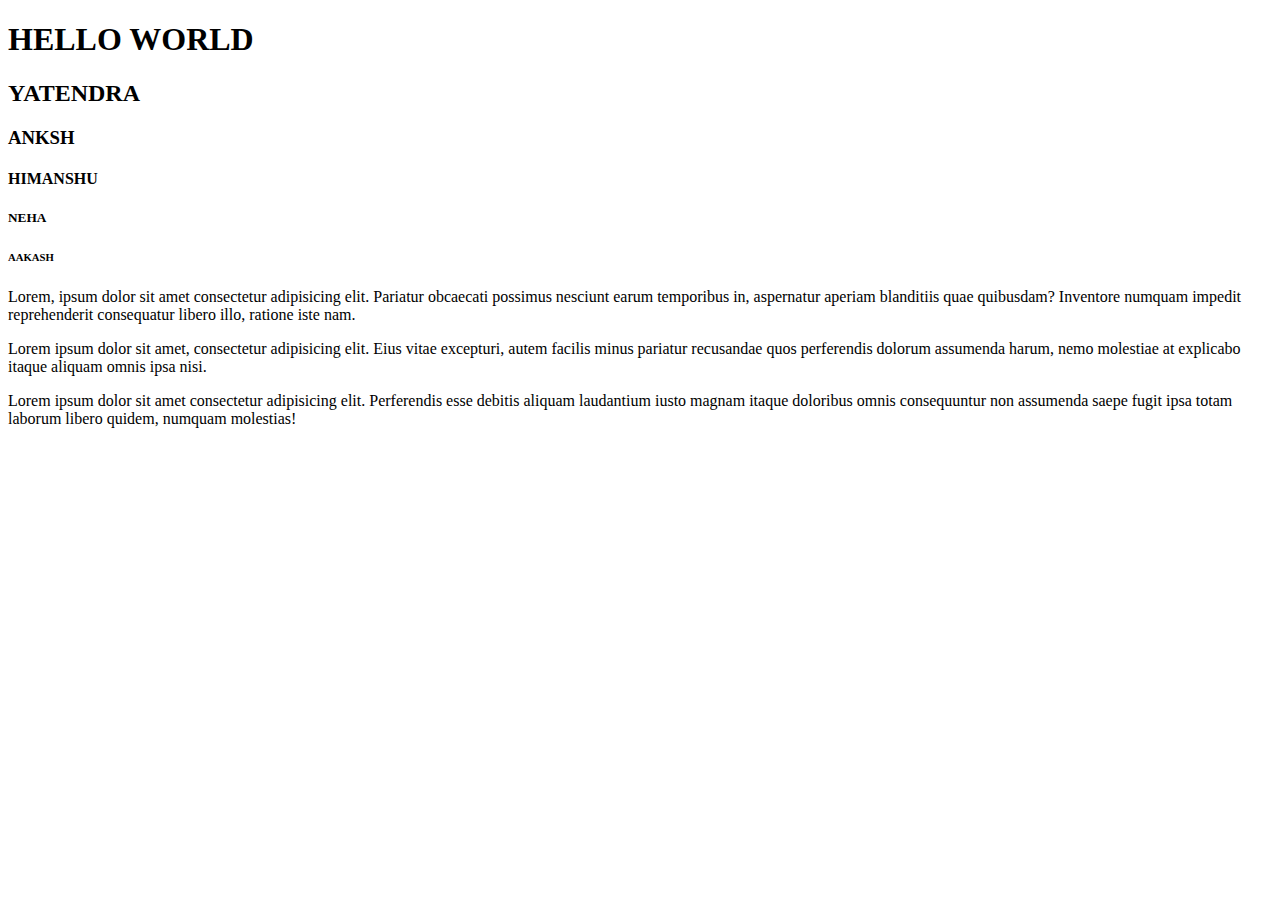
<file: index.html>
<!DOCTYPE html>
<html>
      <head>
          <title> My first Website!</title>
      </head>
      <body>
              <H1> HELLO WORLD </H1>
              <H2>YATENDRA</H2>
              <H3>ANKSH</H3>
              <H4>HIMANSHU</H4>
              <H5>NEHA</H5>
              <H6>AAKASH</H6>

  <p>Lorem, ipsum dolor sit amet consectetur adipisicing elit. Pariatur obcaecati possimus nesciunt earum temporibus in, aspernatur aperiam blanditiis quae quibusdam? Inventore numquam impedit reprehenderit consequatur libero illo, ratione iste nam.</p>
   <P>Lorem ipsum dolor sit amet, consectetur adipisicing elit. Eius vitae excepturi, autem facilis minus pariatur recusandae quos perferendis dolorum assumenda harum, nemo molestiae at explicabo itaque aliquam omnis ipsa nisi.</P>
    <p>Lorem ipsum dolor sit amet consectetur adipisicing elit. Perferendis esse debitis aliquam laudantium iusto magnam itaque doloribus omnis consequuntur non assumenda saepe fugit ipsa totam laborum libero quidem, numquam molestias!</p>



</body>


</html>
</file>
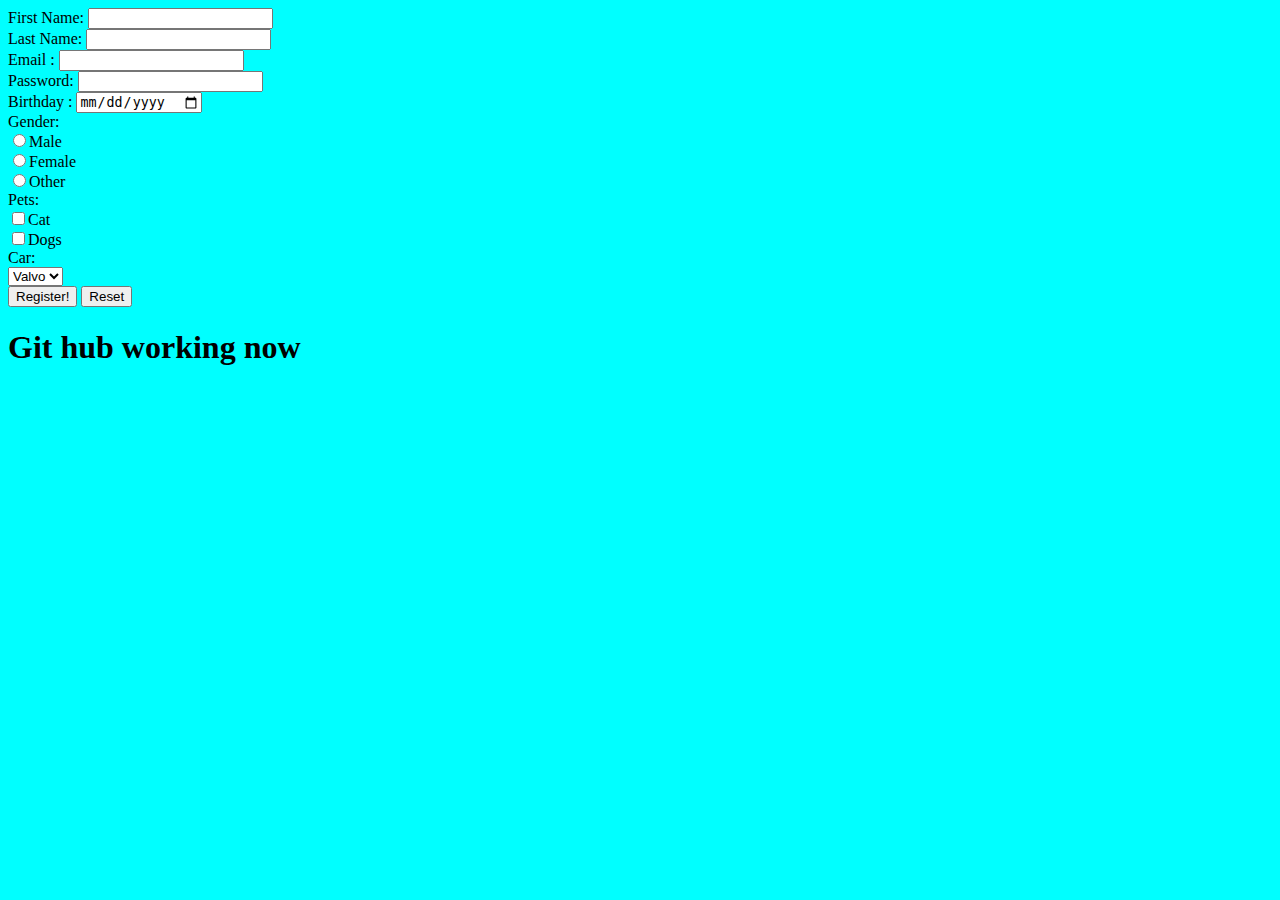
<file: hello word.html>
<!DOCTYPE html>
<html>
    <head>
    <title>Hello Words forms </title>
           
            </head>
     <body style="background-color: aqua;">
<form method="GET">  
                  
      First Name: <input  type="text" name="First Name"><br>
      Last Name: <input type="text" name="Last Name"><br>
      Email : <input type="email"  required name="Email"><br>
      Password: <input type="password" required name="Password"><br>
      Birthday : <input type="date" name="Birthday"><br>
Gender:<br>  
      <input type="radio" name="Gender" value="Male" >Male<br>
      <input type="radio" name="Gender"  value="Female">Female<br>
      <input type="radio" name="Gender" value="Other">Other<br>
Pets:<br>
      <input type="checkbox" name="cat">Cat<br> 
      <input type="checkbox" name="dog">Dogs<br> 
Car:<br>
      <select name="Car">
        <option value="volvo" name="Valvo">Valvo</option>
        <option value="Audi" name="Audi">audi</option>
      </select><br>
      <input type="submit" value="Register!">
      <input type="reset">
    </form>   
    

    <h1>Git hub working now</h1>

</body>
</html>
</file>
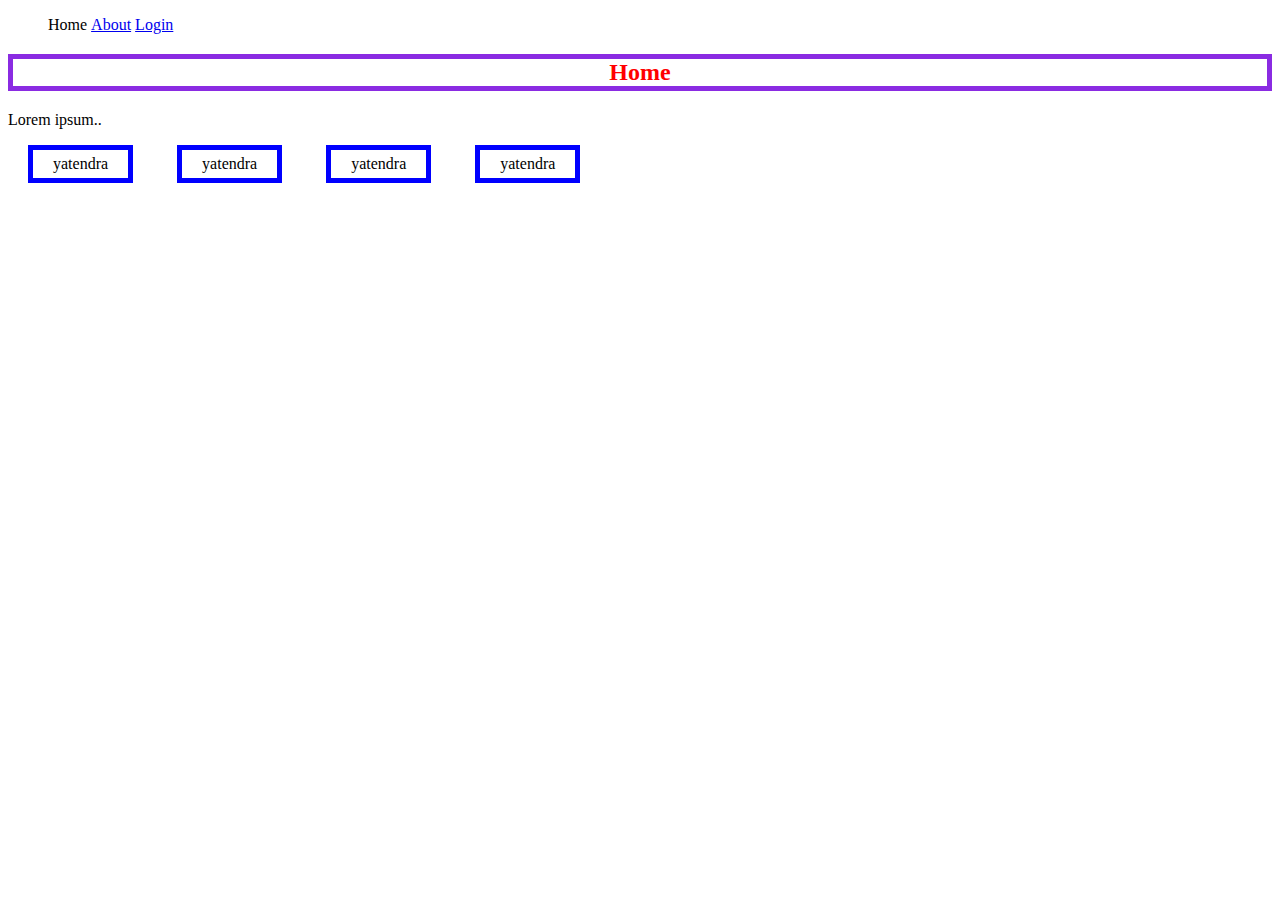
<file: home.html>
<!DOCTYPE html>
<html >
<head>
    
    <title>Home Page</title>
    <link rel="stylesheet" type="text/css" href="style.css">
</head>
<body>
    <header>
        <nav>
        <ul>
             <li>Home</li>
             <li><a href="about.html">About</a></li>
             <li><a href="login.html">Login</a></li>
        </ul>   
        </nav>
          </header>

          <section>
    
            <h2>Home </h2>
            <p>Lorem ipsum..</p>
            <div class="boxmodel">yatendra</div>
            <div class="boxmodel">yatendra</div>
            <div class="boxmodel">yatendra</div>
            <div class="boxmodel">yatendra</div>
     
     </section>
            
</body>
</html>
</file>
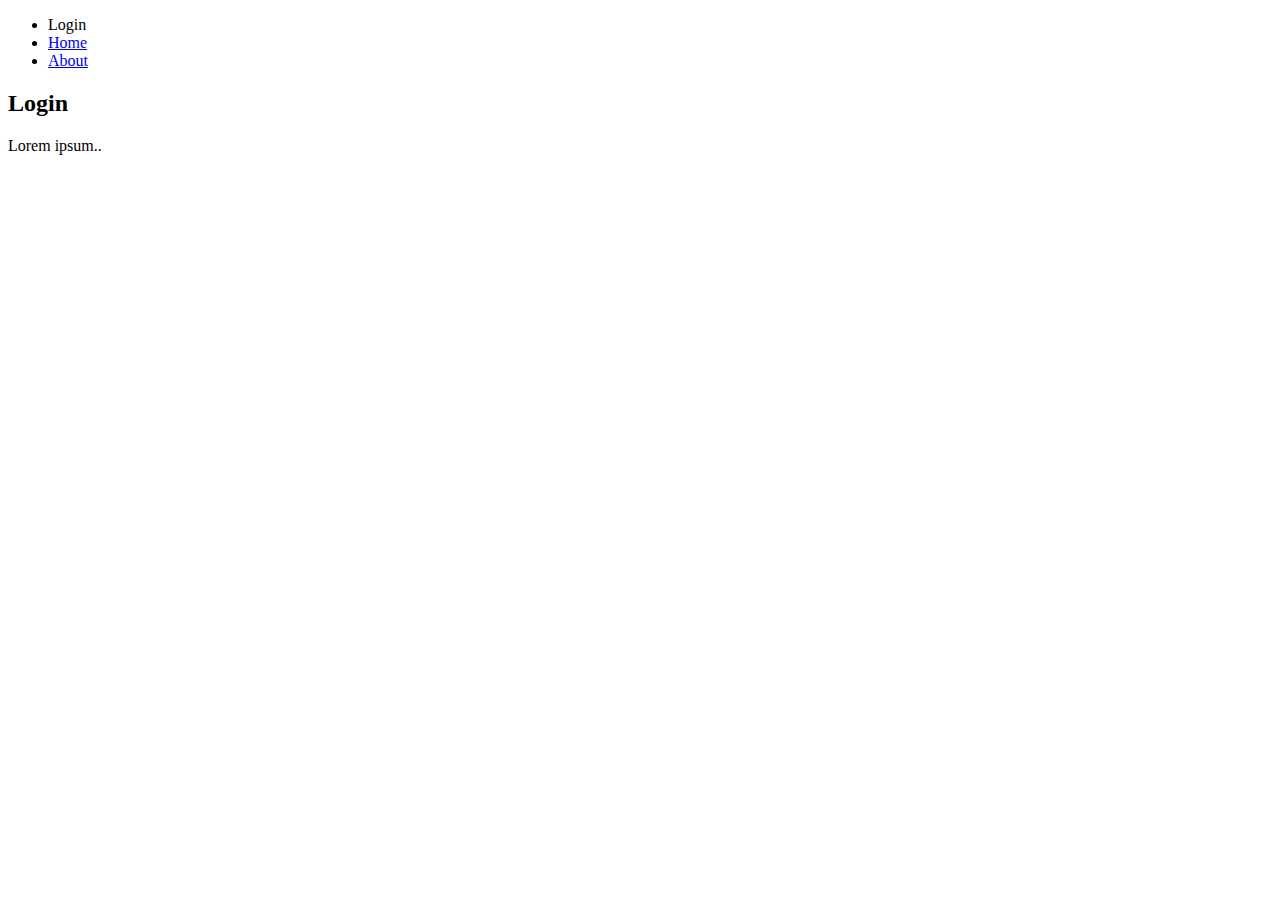
<file: login.html>
<!DOCTYPE html>
<html lang="en">
<head>
   
    <title>login Page</title>
    <!-- <link rel="stylesheet" type="text/css" href="style.css"> -->
</head>
<body>
    <header>
        <nav>
        <ul>
             <li>Login</li>
             <li><a href="home.html" >Home</a></li>
             <li> <a href="about.html">About</a></li>
        </ul>   
        
</nav>
</header> 
<section>
    
       <h2>Login</h2>
       <p>Lorem ipsum..</p>

</section>         

</body>
</html>
</file>
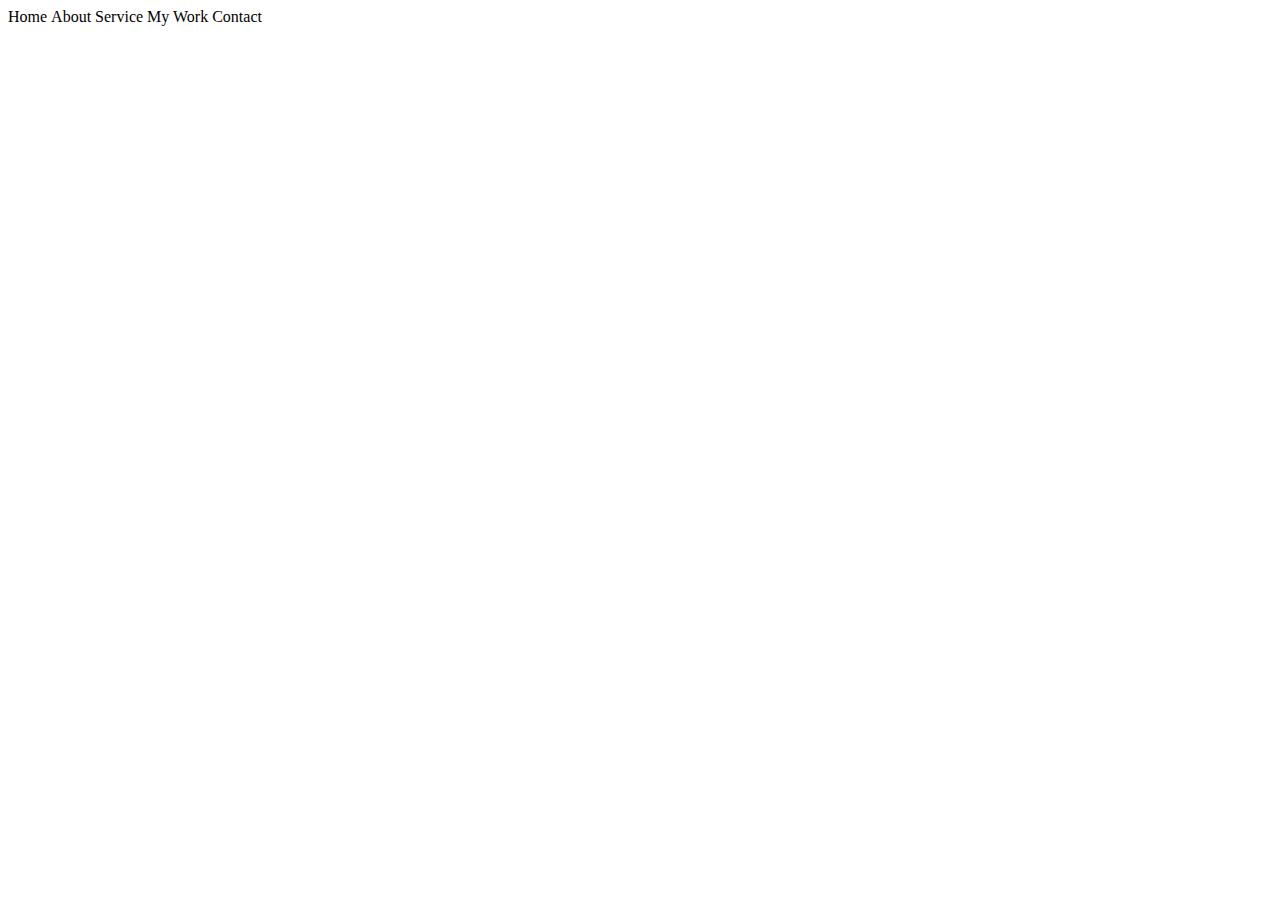
<file: template.html>
<!DOCTYPE html>
<html lang="en">
<head>
    
       <title>Simple Template </title>
       <link rel="stylesheet" type="text/css" href="template.css">
    </head>
    <body>
    <p>Home</p>
    <p>About</p>
    <p>Service</p>
    <p>My Work</p>
    <p>Contact</p>
</body>
</html>
</file>
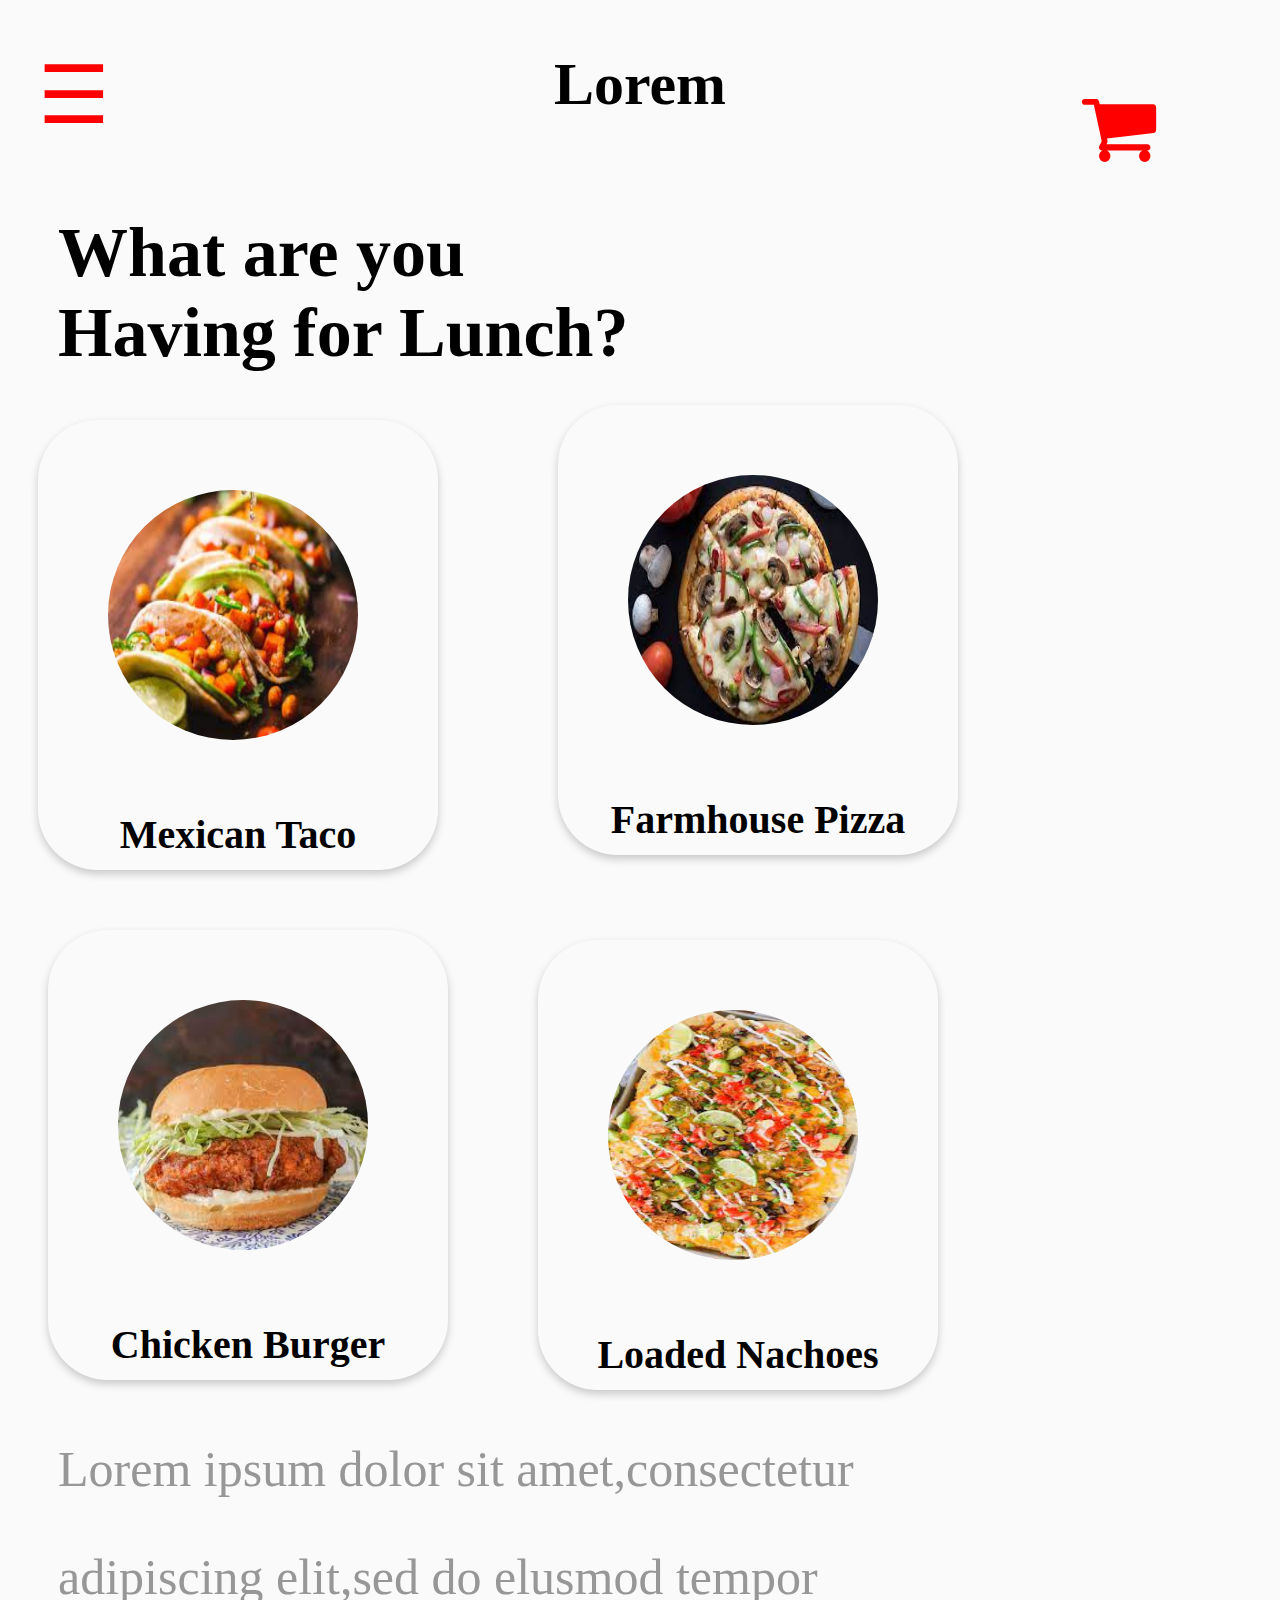
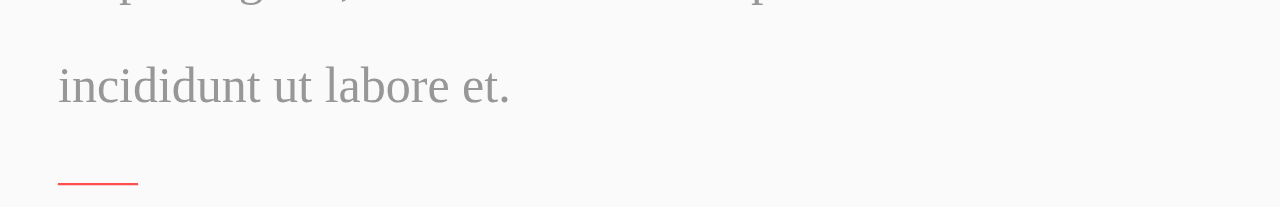
<file: intership/mobil.html>
<!DOCTYPE html>
<html lang="en">
<head>
    
    <title>Mobile</title>
    <link rel="stylesheet" href="https://cdnjs.cloudflare.com/ajax/libs/font-awesome/4.7.0/css/font-awesome.min.css">
    <link rel="stylesheet" type="text/css" href="mobile.css"> 
  </head>
<body>
     <h2>Lorem </h2>
 <div class="icon">☰</div>
     <div  class="fa fa-shopping-cart" style="font-size: 80px; color:red; margin-left: 85%; margin-top:-90px;"  ></div>
  
   
     <h1> What are you<br> 
        Having for Lunch?</h1>



        <!-- image -->

        <div class="card">
            <img src="img1"  class="myimg" >
            <h5>Mexican Taco</h5>
        
         
        <!-- card 2 -->
      
        <div class="card2">
              <img src="img2.jpg"  class="myimg" >
              <h5>Farmhouse Pizza</h5>
         </div>
        </div>  
        <!-- card 3 -->

        <div class="card3">
            <img src="img3.jpg"  class="myimg" >
            <h5>Chicken Burger</h5>
        </div>
        <!-- card 4 -->

        <div class="card4">
        <img src="img4.jpg"  class="myimg" >
        <h5>Loaded Nachoes </h5>
        </div>
    

        
        <div class="Pragraph">
            <p style="font-size:50px">Lorem ipsum  dolor sit amet,consectetur </p>
            <p style="font-size:50px"> adipiscing elit,sed do elusmod tempor</p>
            <p style="font-size:50px" >incididunt ut labore et.</p>
            <p id="underline">________</p> 
        </div>  

                
        
        
       
</body>
</html>
</file>
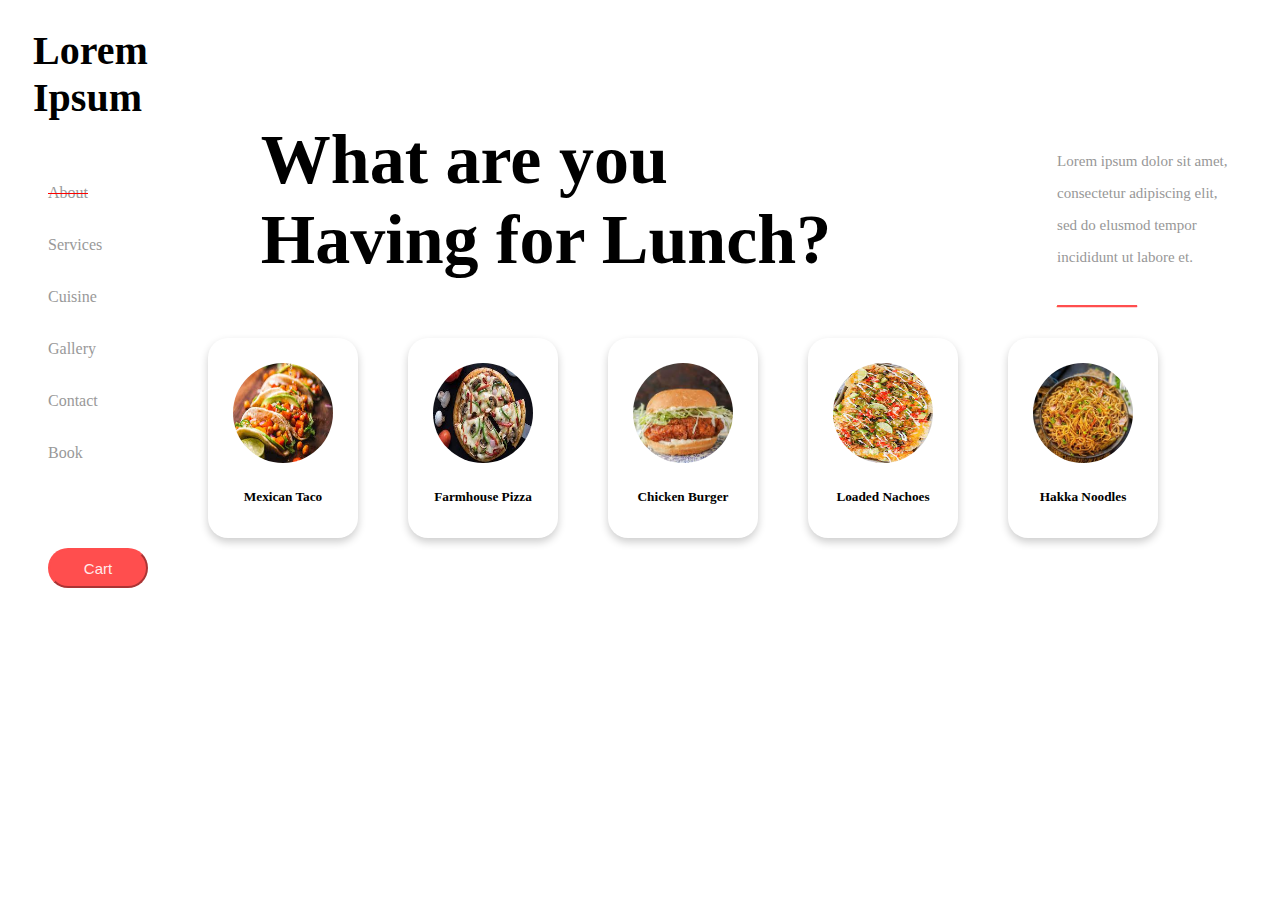
<file: intership/project.html>
<!DOCTYPE html>
<html lang="en">
<head>
    <link rel="stylesheet" type="text/css" href="project.css">
    <title>Having for Lunch?</title>
</head>
<body>
  <!--1. Heading -->

     <h1> What are you<br> 
          Having for Lunch?</h1>

    <!--2. About -->    
    </div>
    <h2>Lorem<br>
      Ipsum</h2>
        <div >
            <ul class="Line">
            <li id="Through">About</li>
            <li>Services</li>
            <li>Cuisine</li>
            <li>Gallery</li>
            <li>Contact</li>
            <li> Book</li>
        </ul>
        </div>
        <!--3. Button -->
 <button>Cart</button>
  
 

    <!-- 5.Box &  Image-->
   <div class="card">
      <img src="image/img1"  class="myimg" >
      <h5>Mexican Taco</h5>
  </div>
   
  <!-- card 2 -->

  <div class="card2">
        <img src="image/img2.jpg"  class="myimg" >
        <h5>Farmhouse Pizza</h5>
   </div>
      
   <!-- card 3 -->

  <div class="card3">
        <img src="image/img3.jpg"  class="myimg" >
        <h5>Chicken Burger</h5>
   </div>
   <!-- card 4 -->

  <div class="card4">
    <img src="image/img4.jpg"  class="myimg" >
    <h5>Loaded Nachoes </h5>
</div>

<!-- card 5 -->

<div class="card5">
  <img src="image/img5.jpg" alt="" class="myimg" >
  <h5>Hakka Noodles</h5>
</div>


  <!--4. Pragraph -->

  <div class="Pragraph">
    <p style="font-size:15px">Lorem ipsum  dolor sit amet, </p>
    <p style="font-size:15px">consectetur adipiscing elit,</p>
    <p style="font-size:15px">sed do elusmod tempor</p>
    <p style="font-size:15px" >incididunt ut labore et.</p>
    <p id="underline">________</p>
    </div>  

    </body>
</html>
</file>
<file: style.css>
h2{
    color:red;
    text-align: center;
    border: 5px solid blueviolet;
    cursor: pointer;
}
p:hover{
    color: pink;
}
body{

    /* background-image: url(image.jpg); */
    background-size: cover;
}
header{
    color: black;
}
li{
    list-style: none;
    display: inline ;
}
.boxmodel{
    border: 5px solid blue;
    display: inline-block;
    padding: 5px 20px 5px 20px;
    margin: 0px  20px 0px 20px;
}
</file>
<file: template.css>
p{
    
    display: inline; 
}
</file>
<file: intership/mobile.css>
body{
    background-color: #FAFAFA;
}

h2{
    text-align: center;
    font-size: 60px;
    color: 2px solid black;
}
 h1{
    font-size: 70px;
    color: 2px solid black;
    margin-left: 50px;
} 
  /* icon  */
.icon{
    color :red;
    font-size: 80px;
    margin-left: 30px;
    margin-top: -120px;
}

/* card */


.card {
    box-shadow: 0 4px 8px 0 rgba(0,0,0,0.2);
    width: 400px;
    height: 450px;
    border-radius: 60px;
    margin-left: 30px;
   
    }

  .myimg{
    width:250px;
    height:250px;
    border-radius:100%;
    margin-left: 70px;
    margin-top: 70px;
       
}
h5{
  text-align: center;
  font-size: 40px;
}
  /* Card 2 */

  .card2 {
    box-shadow: 0 4px 8px 0 rgba(0,0,0,0.2);
    width: 400px;
    height: 450px;
    border-radius: 60px;
    margin-left: 520px;
    margin-top: -520px;
     
  }
 


.card3 {
    box-shadow: 0 4px 8px 0 rgba(0,0,0,0.2);
    width: 400px;
    height: 450px;
    border-radius: 60px;
    margin-left: 40px;
    margin-top: 60px;
    }

  

h5{
  text-align: center;
  font-size: 40px;
}
  /* Card 2 */

  .card4 {
    box-shadow: 0 4px 8px 0 rgba(0,0,0,0.2);
    width: 400px;
    height: 450px;
    border-radius: 60px;
    margin-left: 530px;
    margin-top: -440px;
     
  }


  .Pragraph{
    color: #979797; 
    /* font-size: 500px; */
    margin-left: 50px;
    margin-top: 10px;
 } 
 #underline{
    text-decoration: underline;
    color: #FF4E4E;
    font-size: 20px;
    
  }
</file>
<file: intership/project.css>
background-color{
    color: #FAFAFA; 
 }

  /* Heading */

  h1{
    margin-left:20%;
    font-size: 70px;
    margin-top: 120px;
    
     
  }
  h2{
    font-size: 40px;
    margin-top: -300px;
    margin-left: 25px;
  }

 /* ****** Class *********/

 .Line{
    list-style: none;
    white-space: pre-line;
    color: #999999;
    line-height: 26px;
        
}
button{
 
   border-radius: 30px;
   width: 100px;
   height:40px;
   font-size: 15px;
   margin-left: 40px;
   color:#FFEAEA;
   background-color:#FF4E4E;
   border-color:#FF4E4E;
   margin-top: 40px;
} 

    
    /* ***** ID ***** */
 #Through{
    text-decoration-line: line-through;
    text-decoration-color: red;   
} 
#underline{
  text-decoration: underline;
  color: #FF4E4E;
  font-size: 20px;
  
}
/* Card 1 */
.card {
    box-shadow: 0 4px 8px 0 rgba(0,0,0,0.2);
    width: 150px;
    height: 200px;
    border-radius: 20px;
    margin-left: 200px;
    margin-top: -250px;
    }

  .myimg{
    width:100px;
    height:100px;
    border-radius:50%;
    margin-left: 25px;
    margin-top: 25px;
       
}
h5{
  text-align: center;
}
  /* Card 2 */

  .card2 {
    box-shadow: 0 4px 8px 0 rgba(0,0,0,0.2);
    width: 150px;
    height: 200px;
    border-radius: 20px;
    margin-left: 400px;
    margin-top: -200px;
     
    }

 

/* Card 3 */

.card3 {
  box-shadow: 0 4px 8px 0 rgba(0,0,0,0.2);
  width: 150px;
  height: 200px;
  border-radius: 20px;
  margin-left: 600px;
  margin-top: -200px;
   
  }

/* card4 */


.card4 {
  box-shadow: 0 4px 8px 0 rgba(0,0,0,0.2);
  width: 150px;
  height: 200px;
  border-radius: 20px;
  margin-left: 800px;
  margin-top: -200px;
   
  }

/* card 5  */


.card5 {
  box-shadow: 0 4px 8px 0 rgba(0,0,0,0.2);
  width: 150px;
  height: 200px;
  border-radius: 20px;
  margin-left: 1000px;
  margin-top: -200px;
   
  }

  .Pragraph{
    margin-left:83%;
   
    color: #979797; 
    margin-top: -400px;
    
 } 

 p{
  font-size: 13px;
 }
</file>
